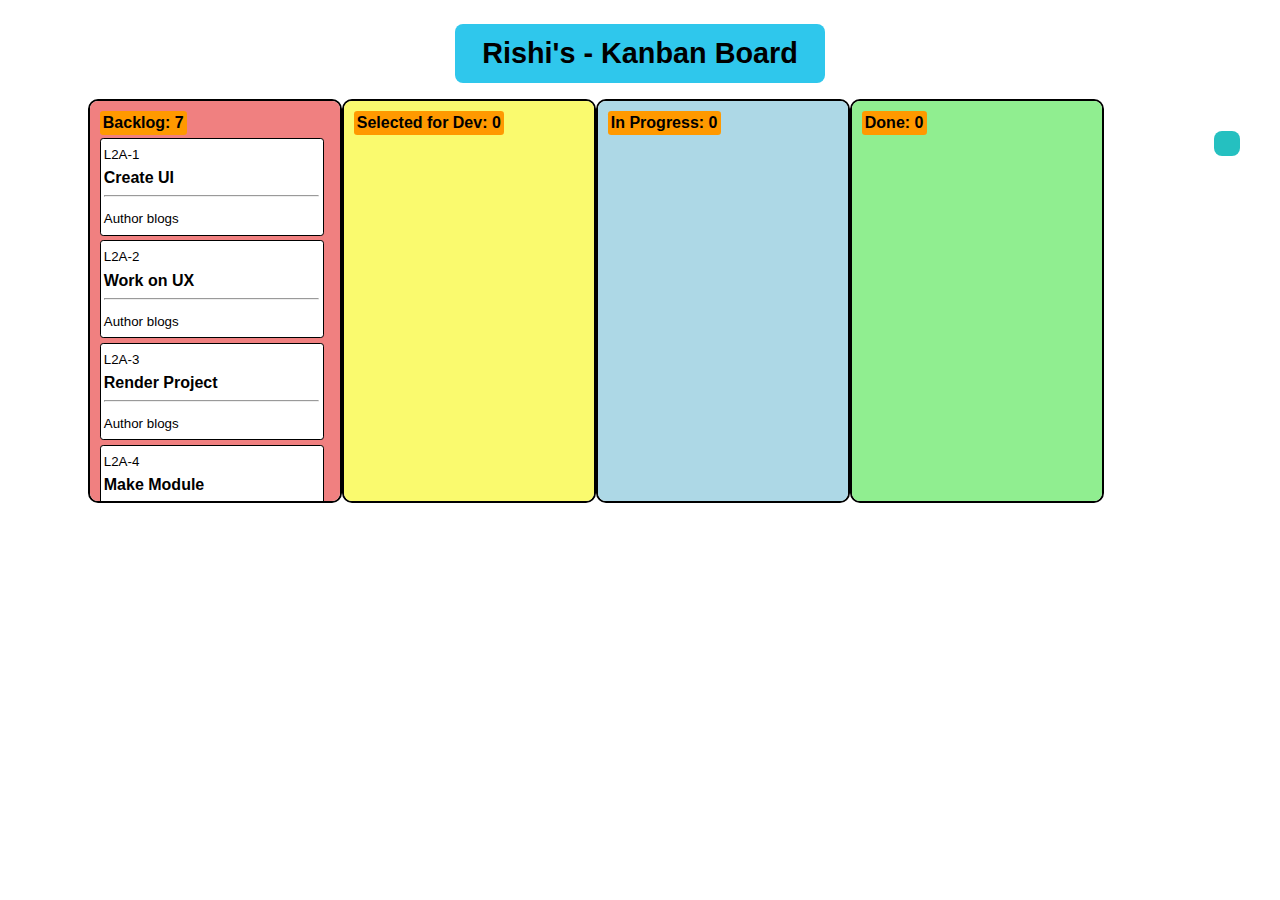
<file: index.html>
<!DOCTYPE html>
<html lang="en">

<head>
    <link rel="stylesheet" href="kanban.css" />
    <script src="kanban.js"></script>
    <title>Rishi's - Kanban Board</title>
</head>

<body onload="taskcount()">
    <div id="container">
        <div class="kanban-heading">
            <strong class="kanban-heading-text">Rishi's - Kanban Board</strong>
        </div>
        <div id="loc" class="kanban-heading" style="
          font-size: 1.3rem;
          background-color: rgb(37, 192, 192);
          padding: 0.8rem 0.8rem;
          border-radius: 0.5rem;
          margin: 2rem;
        "></div>
        <div class="kanban-board">
            <svg width="250" height="400" style="border: 2px black solid; border-radius: 10px; fill: none">
                <foreignobject width="250" height="400" style="background-color: lightcoral">
                    <div class="kanban-block" id="backlog" onclick="taskcount()" ondrop="drop(event), taskcount()" ondragover="allowDrop(event)">
                        <div class="cnt-block">
                            <strong>
                                Backlog:
                                <p id="backlog-cnt" style="display: inline;"></p>
                            </strong>
                        </div>

                        <div class="task" id="task1" draggable="true" ondragstart="drag(event)">
                            <sup>L2A-1</sup>
                            <br>
                            <span>Create UI</span>
                            <hr>
                            <sub>Author blogs</sub>
                        </div>
                        <div class="task" id="task2" draggable="true" ondragstart="drag(event)">
                            <sup>L2A-2</sup>
                            <br>
                            <span>Work on UX</span>
                            <hr>
                            <sub>Author blogs</sub>
                        </div>
                        <div class="task" id="task3" draggable="true" ondragstart="drag(event)">
                            <sup>L2A-3</sup>
                            <br>
                            <span>Render Project</span>
                            <hr>
                            <sub>Author blogs</sub>
                        </div>
                        <div class="task" id="task4" draggable="true" ondragstart="drag(event)">
                            <sup>L2A-4</sup>
                            <br>
                            <span>Make Module</span>
                            <hr>
                            <sub>Author blogs</sub>
                        </div>
                        <div class="task" id="task5" draggable="true" ondragstart="drag(event)">
                            <sup>L2A-5</sup>
                            <br>
                            <span>Unit Test</span>
                            <hr>
                            <sub>Author blogs</sub>
                        </div>
                        <div class="task" id="task6" draggable="true" ondragstart="drag(event)">
                            <sup>L2A-6</sup>
                            <br>
                            <span>Release Alpha</span>
                            <hr>
                            <sub>Author blogs</sub>
                        </div>
                        <div class="task" id="task6" draggable="true" ondragstart="drag(event)">
                            <sup>L2A-7</sup>
                            <br>
                            <span>Release Beta</span>
                            <hr>
                            <sub>Author blogs</sub>
                        </div>
                    </div>
                </foreignobject>
            </svg>

            <svg width="250" height="400" style="border: 2px black solid; border-radius: 10px; fill: none">
                <foreignobject width="250" height="400" style="background-color: rgb(250, 250, 110)">
                    <div class="kanban-block" id="selectedfordev" onclick="taskcount()" ondrop="drop(event), taskcount()" ondragover="allowDrop(event)">
                        <div class="cnt-block">
                        <strong>
                            Selected for Dev:
                            <p id="selectedfordev-cnt" style="display: inline;"></p>
                        </strong>
                    </div>
                    </div>
                </foreignobject>
            </svg>

            <svg width="250" height="400" style="border: 2px black solid; border-radius: 10px; fill: none">
                <foreignobject width="250" height="400" style="background-color: lightblue">
                    <div class="kanban-block" id="inprogress" onclick="taskcount()" ondrop="drop(event), taskcount()" ondragover="allowDrop(event)">
                        <div class="cnt-block">
                        <strong>
                            In Progress:
                            <p id="inprogress-cnt" style="display: inline;"></p>
                        </strong>
                    </div>
                    </div>
                </foreignobject>
            </svg>

            <svg width="250" height="400" style="border: 2px black solid; border-radius: 10px; fill: none">
                <foreignobject width="250" height="400" style="background-color: lightgreen">
                    <div class="kanban-block" id="done" onclick="taskcount()" ondrop="drop(event), taskcount()" ondragover="allowDrop(event)">
                        <div class="cnt-block">
                        <strong>
                            Done:
                            <p id="done-cnt" style="display: inline;"></p>
                        </strong>
                    </div>
                    </div>
                </foreignobject>
            </svg>
        </div>
    </div>
</body>

</html>
</file>
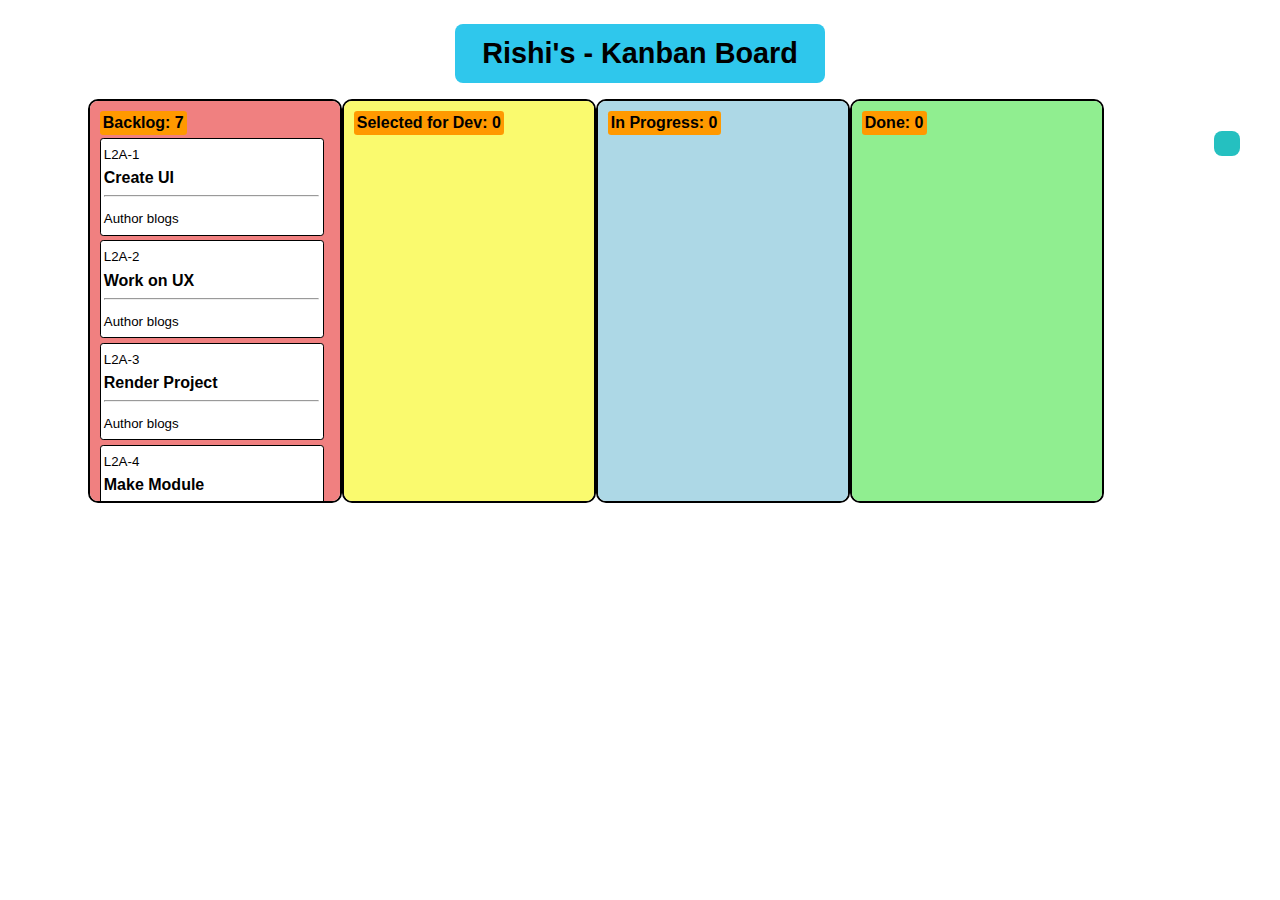
<file: kanban.html>
<!DOCTYPE html>
<html lang="en">

<head>
    <link rel="stylesheet" href="kanban.css" />
    <script src="kanban.js"></script>
    <title>Rishi's - Kanban Board</title>
</head>

<body onload="taskcount()">
    <div id="container">
        <div class="kanban-heading">
            <strong class="kanban-heading-text">Rishi's - Kanban Board</strong>
        </div>
        <div id="loc" class="kanban-heading" style="
          font-size: 1.3rem;
          background-color: rgb(37, 192, 192);
          padding: 0.8rem 0.8rem;
          border-radius: 0.5rem;
          margin: 2rem;
        "></div>
        <div class="kanban-board">
            <svg width="250" height="400" style="border: 2px black solid; border-radius: 10px; fill: none">
                <foreignobject width="250" height="400" style="background-color: lightcoral">
                    <div class="kanban-block" id="backlog" onclick="taskcount()" ondrop="drop(event), taskcount()" ondragover="allowDrop(event)">
                        <div class="cnt-block">
                            <strong>
                                Backlog:
                                <p id="backlog-cnt" style="display: inline;"></p>
                            </strong>
                        </div>

                        <div class="task" id="task1" draggable="true" ondragstart="drag(event)">
                            <sup>L2A-1</sup>
                            <br>
                            <span>Create UI</span>
                            <hr>
                            <sub>Author blogs</sub>
                        </div>
                        <div class="task" id="task2" draggable="true" ondragstart="drag(event)">
                            <sup>L2A-2</sup>
                            <br>
                            <span>Work on UX</span>
                            <hr>
                            <sub>Author blogs</sub>
                        </div>
                        <div class="task" id="task3" draggable="true" ondragstart="drag(event)">
                            <sup>L2A-3</sup>
                            <br>
                            <span>Render Project</span>
                            <hr>
                            <sub>Author blogs</sub>
                        </div>
                        <div class="task" id="task4" draggable="true" ondragstart="drag(event)">
                            <sup>L2A-4</sup>
                            <br>
                            <span>Make Module</span>
                            <hr>
                            <sub>Author blogs</sub>
                        </div>
                        <div class="task" id="task5" draggable="true" ondragstart="drag(event)">
                            <sup>L2A-5</sup>
                            <br>
                            <span>Unit Test</span>
                            <hr>
                            <sub>Author blogs</sub>
                        </div>
                        <div class="task" id="task6" draggable="true" ondragstart="drag(event)">
                            <sup>L2A-6</sup>
                            <br>
                            <span>Release Alpha</span>
                            <hr>
                            <sub>Author blogs</sub>
                        </div>
                        <div class="task" id="task6" draggable="true" ondragstart="drag(event)">
                            <sup>L2A-7</sup>
                            <br>
                            <span>Release Beta</span>
                            <hr>
                            <sub>Author blogs</sub>
                        </div>
                    </div>
                </foreignobject>
            </svg>

            <svg width="250" height="400" style="border: 2px black solid; border-radius: 10px; fill: none">
                <foreignobject width="250" height="400" style="background-color: rgb(250, 250, 110)">
                    <div class="kanban-block" id="selectedfordev" onclick="taskcount()" ondrop="drop(event), taskcount()" ondragover="allowDrop(event)">
                        <div class="cnt-block">
                        <strong>
                            Selected for Dev:
                            <p id="selectedfordev-cnt" style="display: inline;"></p>
                        </strong>
                    </div>
                    </div>
                </foreignobject>
            </svg>

            <svg width="250" height="400" style="border: 2px black solid; border-radius: 10px; fill: none">
                <foreignobject width="250" height="400" style="background-color: lightblue">
                    <div class="kanban-block" id="inprogress" onclick="taskcount()" ondrop="drop(event), taskcount()" ondragover="allowDrop(event)">
                        <div class="cnt-block">
                        <strong>
                            In Progress:
                            <p id="inprogress-cnt" style="display: inline;"></p>
                        </strong>
                    </div>
                    </div>
                </foreignobject>
            </svg>

            <svg width="250" height="400" style="border: 2px black solid; border-radius: 10px; fill: none">
                <foreignobject width="250" height="400" style="background-color: lightgreen">
                    <div class="kanban-block" id="done" onclick="taskcount()" ondrop="drop(event), taskcount()" ondragover="allowDrop(event)">
                        <div class="cnt-block">
                        <strong>
                            Done:
                            <p id="done-cnt" style="display: inline;"></p>
                        </strong>
                    </div>
                    </div>
                </foreignobject>
            </svg>
        </div>
    </div>
</body>

</html>
</file>
<file: kanban.css>
body {
    background-color: white;
  }
  
  svg {
    position: relative;
  }
  
  span {
    font-weight: bold;
  }
  
  foreignObject {
    overflow-y: auto;
  }
  
  .container {
    width: 70%;
    min-width: 50%;
    margin: auto;
    display: flex;
    flex-direction: column;
  }
  
  .kanban-heading {
    display: flex;
    flex-direction: row;
    justify-content: center;
    font-family: sans-serif;
  }
  
  .kanban-board {
    display:inline-flex;
    flex-direction: row;
    justify-content: center;
    font-family: sans-serif;
    margin-left: 5rem;
  }
  
  .kanban-heading-text {
    font-size: 1.8rem;
    background-color: rgb(47, 199, 236);
    padding: 0.8rem 1.7rem;
    border-radius: 0.5rem;
    margin: 1rem;
  }
  
  .kanban-block {
    padding: 0.6rem;
    width: 30.5%;
    min-width: 14rem;
    min-height: 380px;
    border-radius: 0.3rem;
  }
  
  #loc {
    float: right;
    display: flex;
    flex-direction: row;
  }
  
  .task {
    background-color: white;
    margin: 0.2rem 0rem 0.3rem 0rem;
    border: 0.1rem solid black; 
    border-radius: 0.2rem;
    padding: 0.5rem 0.2rem 0.5rem 0.2rem;
  }
  
  .cnt-block {
    background-color: rgb(255, 153, 0);
    display: inline-block;
    padding: 0.2rem;
    border-radius: 0.2rem;
  }
</file>
